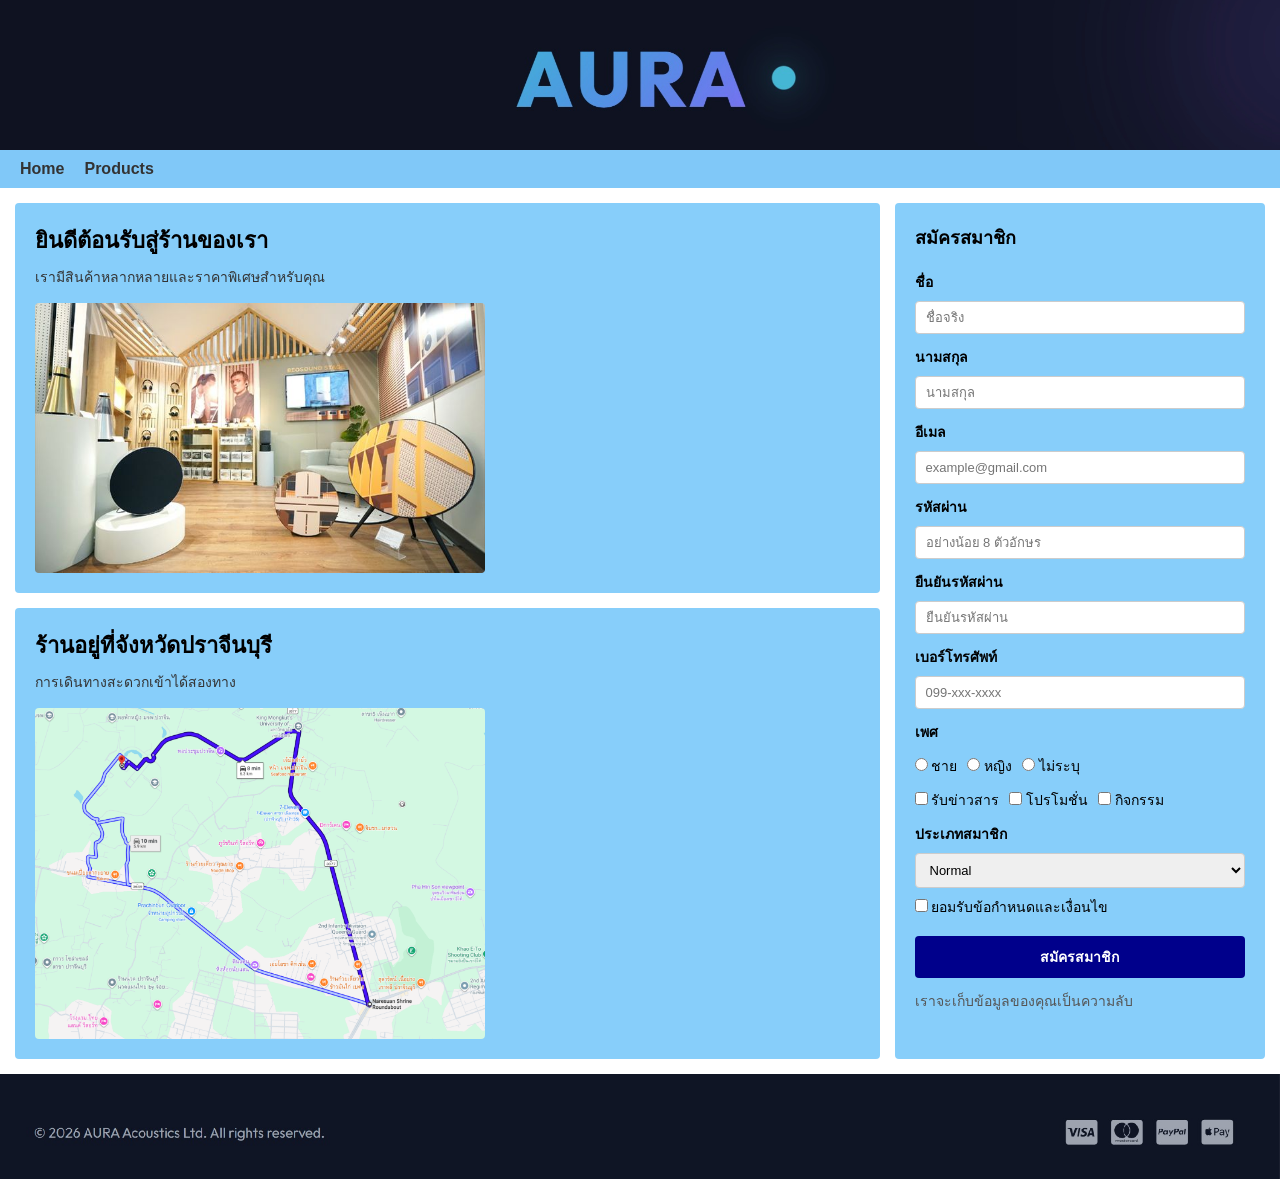
<file: HW5-6906022610304/index.html>
<!DOCTYPE html>
<html>
<head>
    <meta charset="UTF-8">
    <title>AURA</title>
    <!-- เชื่อมไฟล์ CSS -->
    <link rel="stylesheet" href="css/gridstyle.css">
</head>
<body>
<header>
    <!--  header -->
    <div class="header-box">
        <img src="images/header.jpg">
    </div>
</header>
<nav class="top-menu">
    <ul>
        <li><a href="index.html">Home</a></li>
        <li><a href="product.html">Products</a></li>
    </ul>
</nav>

<!-- สร้าง container ครอบทั้งซ้าย-ขวา -->
<div class="container">
    
    <!--  ฝั่งซ้าย (Main Content)  -->
    <div class="main-content">
        <div class="card">
            <h1>ยินดีต้อนรับสู่ร้านของเรา</h1>
            <h2>เรามีสินค้าหลากหลายและราคาพิเศษสำหรับคุณ</h2>
            <img src="images/shop.jpg">
        </div>

        <div class="card">
            <h1>ร้านอยู่ที่จังหวัดปราจีนบุรี</h1>
            <h2>การเดินทางสะดวกเข้าได้สองทาง</h2>
            <img src="images/map.png">
        </div>
    </div>

    <!--  Right Column - ฟอร์มสมัครสมาชิก -->
    <div class="sidebar">
        <h2>สมัครสมาชิก</h2>
        <form action="#" method="POST">
            <label>ชื่อ</label>
            <input type="text" placeholder="ชื่อจริง">

            <label>นามสกุล</label>
            <input type="text" placeholder="นามสกุล">

            <label>อีเมล</label>
            <input type="email" placeholder="example@gmail.com">

            <label>รหัสผ่าน</label>
            <input type="password" placeholder="อย่างน้อย 8 ตัวอักษร">

            <label>ยืนยันรหัสผ่าน</label>
            <input type="password" placeholder="ยืนยันรหัสผ่าน">

            <label>เบอร์โทรศัพท์</label>
            <input type="tel" placeholder="099-xxx-xxxx">

            <label>เพศ</label>
            <div class="radio-group">
                <label><input type="radio" name="gender" value="male"> ชาย</label>
                <label><input type="radio" name="gender" value="female"> หญิง</label>
                <label><input type="radio" name="gender" value="other"> ไม่ระบุ</label>
            </div>

            <div class="checkbox-group">
                <label><input type="checkbox"> รับข่าวสาร</label>
                <label><input type="checkbox"> โปรโมชั่น</label>
                <label><input type="checkbox"> กิจกรรม</label>
            </div>

            <label>ประเภทสมาชิก</label>
            <select>
                <option value="Normal">Normal</option>
                <option value="VIP">VIP</option>
                <option value="Premium">Premium</option>
            </select>

            <div class="terms">
                <label><input type="checkbox"> ยอมรับข้อกำหนดและเงื่อนไข</label>
            </div>

            <button type="submit">สมัครสมาชิก</button>
            <p class="note">เราจะเก็บข้อมูลของคุณเป็นความลับ</p>
        </form>
    </div>

</div>

<footer>
    <div class="footer-box">
        <img src="images/footer.jpg">
    </div>
</footer>
</body>
</html>
</file>
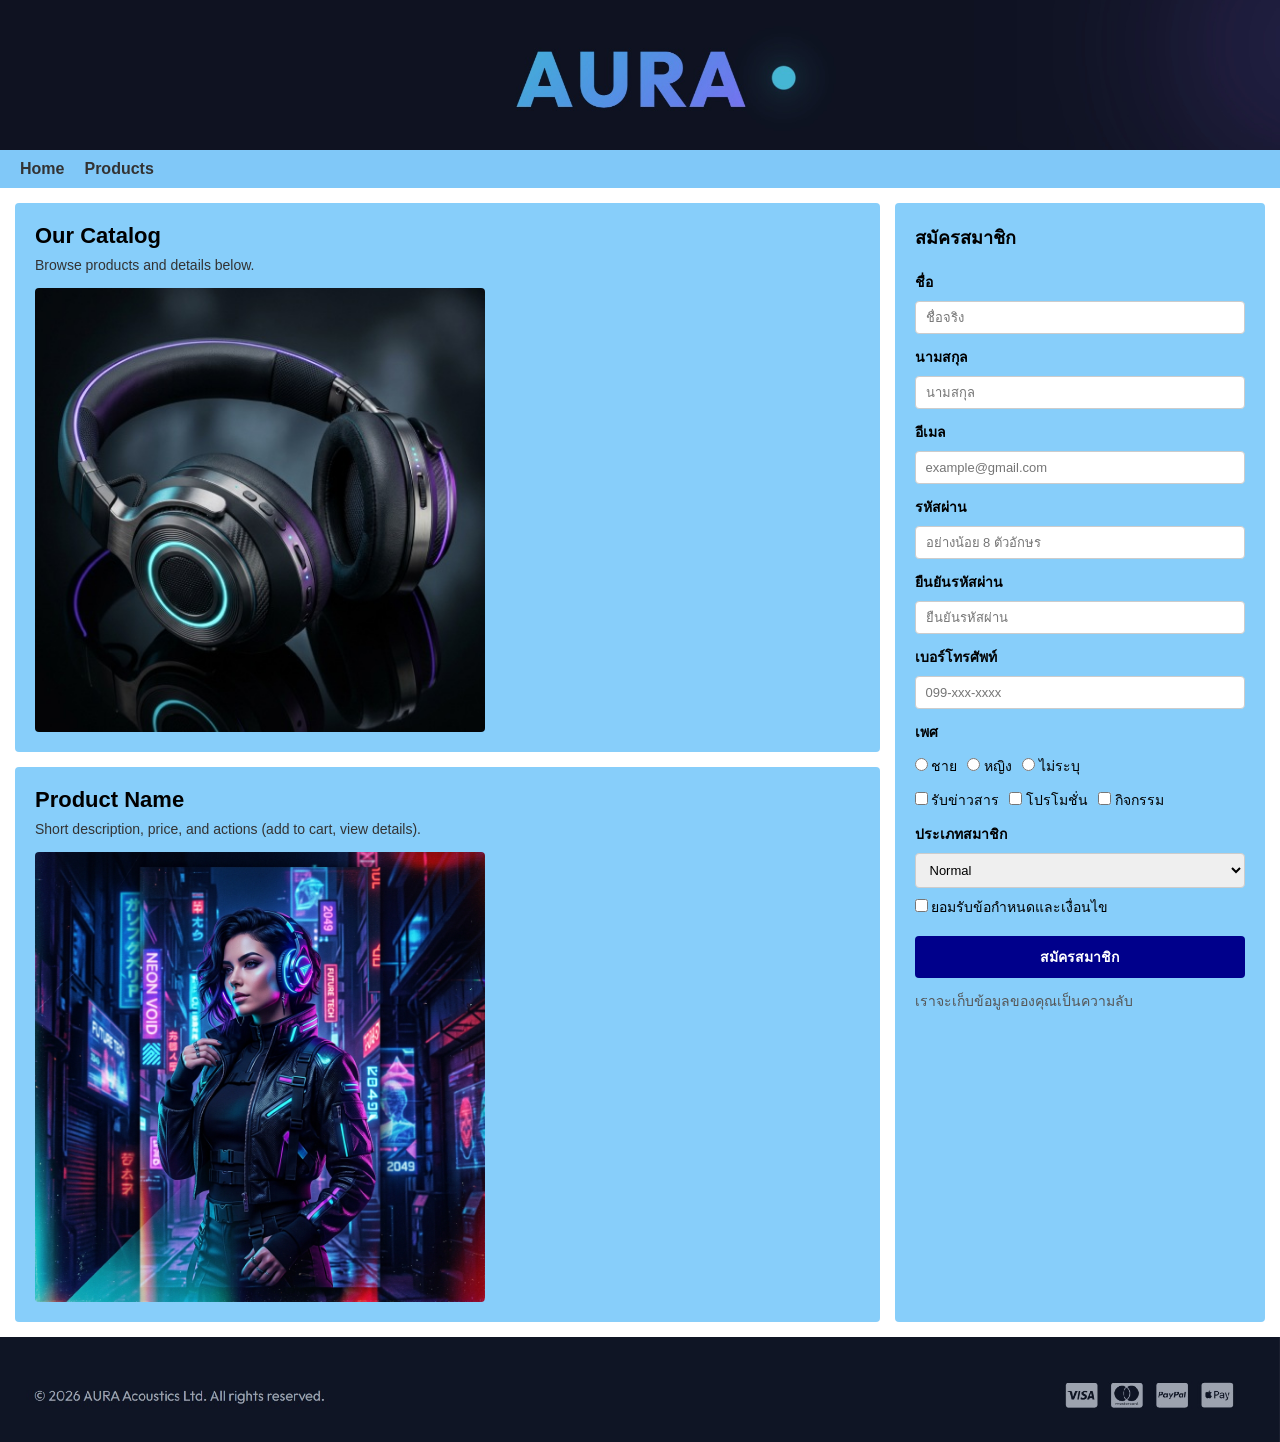
<file: HW5-6906022610304/product.html>
<!DOCTYPE html>
<html>
<head>
    <meta charset="UTF-8">
    <title>AURA - Products</title>
    <link rel="stylesheet" href="css/gridstyle.css">
</head>
<body>
<header>
    <div class="header-box">
        <img src="images/header.jpg">
    </div>
</header>
<nav class="top-menu">
    <ul>
        <li><a href="index.html">Home</a></li>
        <li><a href="product.html">Products</a></li>
    </ul>
</nav>

<!-- สร้าง container ครอบทั้งซ้าย-ขวา -->
<div class="container">
    
    <!-- ฝั่งซ้าย (Main Content) -->
    <div class="main-content">
        <div class="card">
            <h1>Our Catalog</h1>
            <h2>Browse products and details below.</h2>
            <img src="images/product1.jpg"> 
        </div>

        <div class="card">
            <h1>Product Name</h1>
            <h2>Short description, price, and actions (add to cart, view details).</h2>
            <img src="images/product2.jpg"> 
        </div>
    </div>

    <!--  Right Column - ฟอร์มสมัครสมาชิก -->
    <div class="sidebar">
        <h2>สมัครสมาชิก</h2>
        <form action="#" method="POST">
            <label>ชื่อ</label>
            <input type="text" placeholder="ชื่อจริง">

            <label>นามสกุล</label>
            <input type="text" placeholder="นามสกุล">

            <label>อีเมล</label>
            <input type="email" placeholder="example@gmail.com">

            <label>รหัสผ่าน</label>
            <input type="password" placeholder="อย่างน้อย 8 ตัวอักษร">

            <label>ยืนยันรหัสผ่าน</label>
            <input type="password" placeholder="ยืนยันรหัสผ่าน">

            <label>เบอร์โทรศัพท์</label>
            <input type="tel" placeholder="099-xxx-xxxx">

            <label>เพศ</label>
            <div class="radio-group">
                <label><input type="radio" name="gender" value="male"> ชาย</label>
                <label><input type="radio" name="gender" value="female"> หญิง</label>
                <label><input type="radio" name="gender" value="other"> ไม่ระบุ</label>
            </div>

            <div class="checkbox-group">
                <label><input type="checkbox"> รับข่าวสาร</label>
                <label><input type="checkbox"> โปรโมชั่น</label>
                <label><input type="checkbox"> กิจกรรม</label>
            </div>

            <label>ประเภทสมาชิก</label>
            <select>
                <option value="Normal">Normal</option>
                <option value="VIP">VIP</option>
                <option value="Premium">Premium</option>
            </select>

            <div class="terms">
                <label><input type="checkbox"> ยอมรับข้อกำหนดและเงื่อนไข</label>
            </div>

            <button type="submit">สมัครสมาชิก</button>
            <p class="note">เราจะเก็บข้อมูลของคุณเป็นความลับ</p>
        </form>
    </div>

</div>

<footer>
    <div class="footer-box">
        <img src="images/footer.jpg">
    </div>
</footer>
</body>
</html>
</file>
<file: HW5-6906022610304/css/gridstyle.css>
/* --- default settings browser --- */
* {
    box-sizing: border-box;
    margin: 0;
    padding: 0;
    font-family: Arial, sans-serif;
}

body {
    background-color: #ffffff;
}

/* ---  รูป Header  --- */
header .header-box img{
    width: 100%;
    height: 150px;
    object-fit: cover;
    display: block;
}

footer .footer-box img{
    width: 100%;
    height: auto;
    display: block;
}

/* ---  แถบ เมนู  --- */
.top-menu {
    background-color: #80c8f8; 
    padding: 10px 20px;
}

.top-menu ul {
    list-style: none;
    display: flex;
    gap: 20px;
}

.top-menu a {
    text-decoration: none;
    color: #333;
    font-weight: bold;
}

/* --- โครงสร้างหลัก --- */
.container {
    display: grid;
    grid-template-columns: 7fr 3fr; /* แบ่งฝั่งซ้าย 7 ส่วน, ฝั่งขวา 3 ส่วน */
    gap: 15px;
    padding: 15px;
}

/* ---  ฝั่งซ้าย (Main Content) --- */
.main-content {
    display: grid;
    grid-template-rows: auto auto;
    gap: 15px;
}

/* กล่องเนื้อหาฝั่งซ้าย */
.card {
    background-color: #87cefa;
    padding: 20px;
    border-radius: 4px;
}

.card h1 {
    font-size: 22px;
    margin-bottom: 8px;
    color: #000;
}

.card h2 {
    font-size: 14px;
    font-weight: normal;
    margin-bottom: 15px;
    color: #333;
}

.card img {
    width: 100%;
    max-width: 450px;
    display: block;
    border-radius: 4px;
}

/* --- ฝั่งขวา (Right Column - ฟอร์มสมัครสมาชิก) --- */
.sidebar {
    background-color: #87cefa;
    padding: 20px;
    border-radius: 4px;
}

.sidebar h2 {
    font-size: 18px;
    margin-bottom: 15px;
    color: #000;
}

.sidebar form {
    display: grid;
    gap: 8px;
}

.sidebar label {
    font-size: 14px;
    font-weight: bold;
    color: #000;
    margin-top: 4px;
}

/* ช่องกรอกข้อมูล (Input & Select) */
.sidebar input[type="text"],
.sidebar input[type="email"],
.sidebar input[type="password"],
.sidebar input[type="tel"],
.sidebar select {
    width: 100%;
    padding: 8px 10px;
    border: 1px solid #ccc;
    border-radius: 4px;
    font-size: 13px;
    outline: none;
}

/* กลุ่ม Radio และ Checkbox */
.radio-group,
.checkbox-group {
    display: flex;
    gap: 10px;
    font-weight: normal;
    font-size: 13px;
}

.radio-group label,
.checkbox-group label,
.terms label {
    font-weight: normal;
    cursor: pointer;
}

/* ปุ่มสมัครสมาชิก */
.sidebar button {
    background-color: #00008b;
    color: #ffffff;
    padding: 10px;
    border: none;
    border-radius: 4px;
    font-size: 14px;
    font-weight: bold;
    cursor: pointer;
    margin-top: 10px;
}

.sidebar button:hover {
    background-color: #000055;
}

/* ข้อความหมายเหตุใต้ปุ่ม */
.sidebar .note {
    font-size: 14px;
    color: #555555;
    margin-top: 4px;
}
</file>
